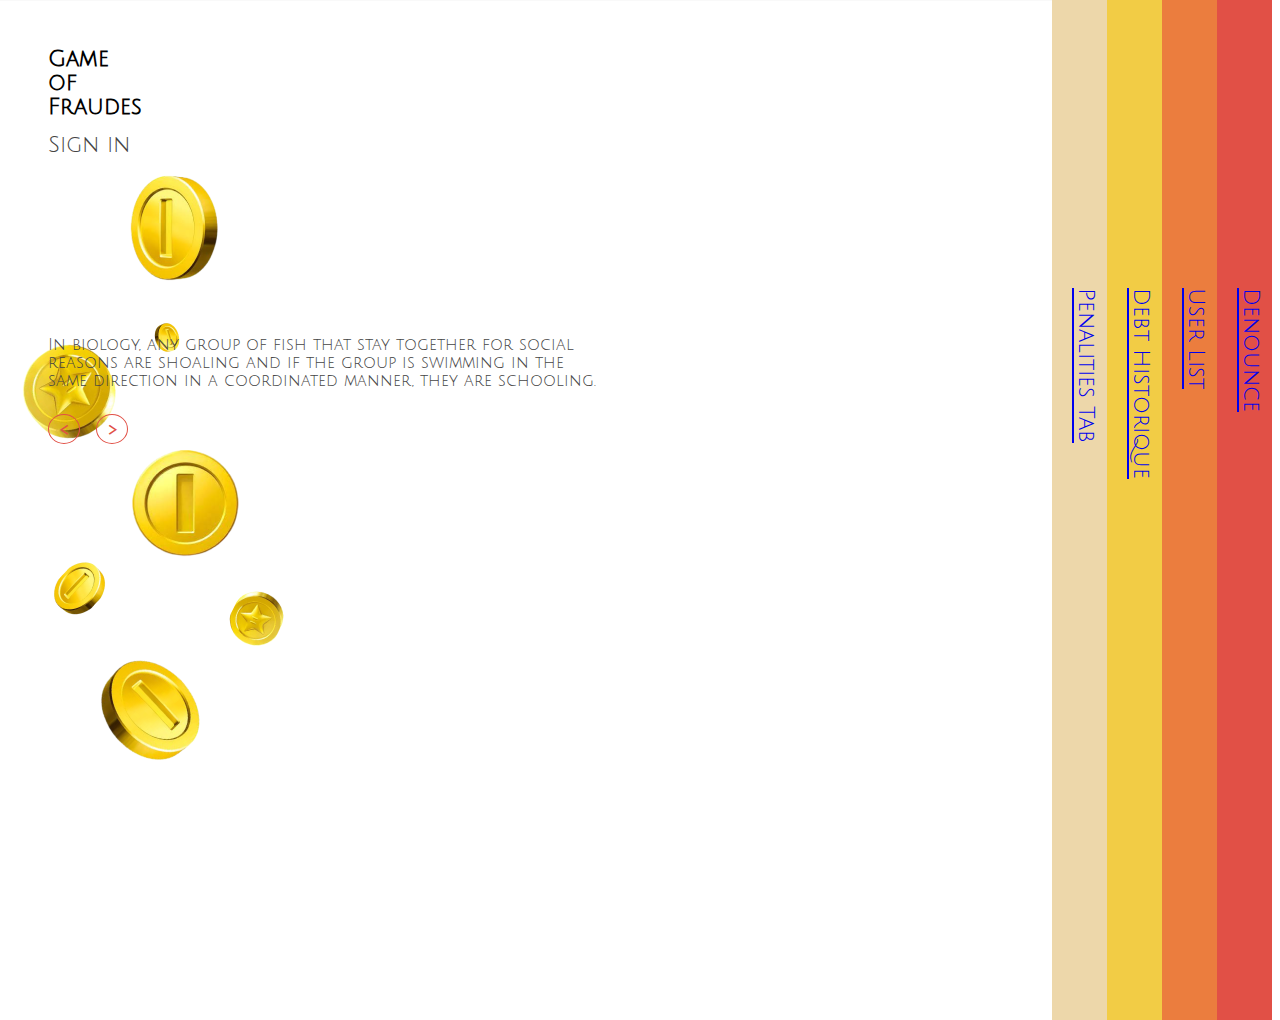
<file: index.html>
<!DOCTYPE html>
<html lang="en">
<head>
    <meta charset="UTF-8">
    <meta name="viewport" content="width=device-width, initial-scale=1.0">
    <link rel="stylesheet" href="styles.css">
    <link href='https://fonts.googleapis.com/css?family=Julius Sans One' rel='stylesheet'>
    <title>Inscription</title>
</head>
<body>

    <nav> <h1>Game<br> of<br> Fraudes</h1>
      <a href="#">Sign in</a>
    </nav>

    <section class="lp">
      <div class="lp__item text">
       
        <p>In biology, any group of fish that stay together for social reasons are shoaling and if the group is swimming in the same direction in a coordinated manner, they are schooling. </p>
        <div class="arrow">
          <a href="#" class="arrow__item"><</a>
            <a href="#" class="arrow__item">></a>
            </div>
        </div>
  
  
        <div class="lp__item stripe">
          <a href="gestion_penality.html" class="stripe__item">  <p class="text_slide"> Penalities Tab </p> </a>
          <a href="www.google.com" class="stripe__item">  <p class="text_slide"> Debt Historique </p> </a>
          <a href="www.google.com" class="stripe__item">  <p class="text_slide"> User List </p> </a>
          <a href="www.google.com" class="stripe__item">  <p class="text_slide"> Denounce </p> </a>
        </div>
  
        </section>

   

    </body>
    </html>
</file>
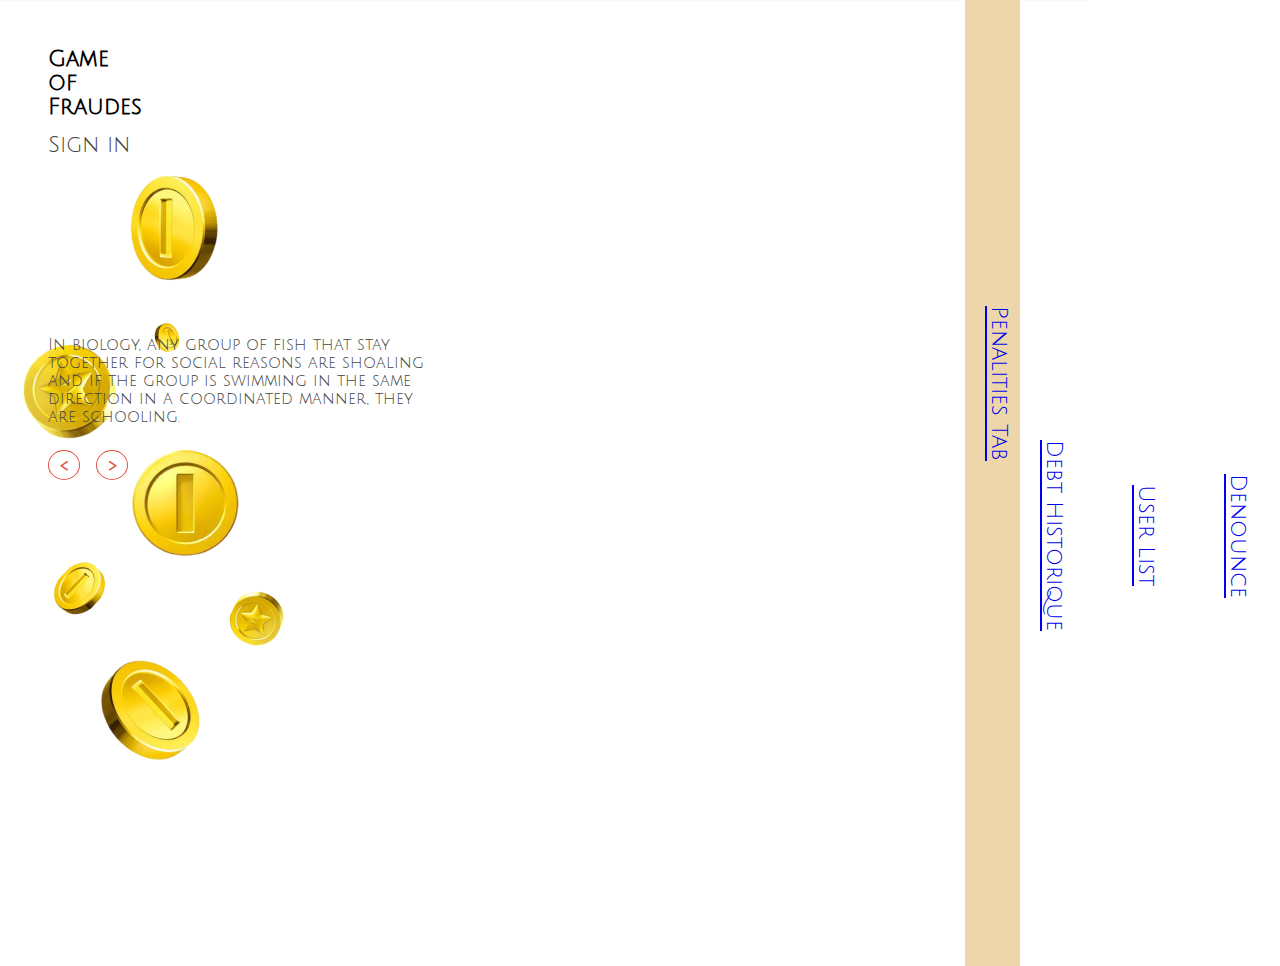
<file: gestion_penality.html>
<!DOCTYPE html>
<html lang="en">
<head>
    <meta charset="UTF-8">
    <meta name="viewport" content="width=device-width, initial-scale=1.0">
    <link rel="stylesheet" href="styles.css">
    <link href='https://fonts.googleapis.com/css?family=Julius Sans One' rel='stylesheet'>
    <title>Inscription</title>
</head>
<body>

    <nav> <h1>Game<br> of<br> Fraudes</h1>
      <a href="#">Sign in</a>
    </nav>

    <section class="lp">
      <div class="lp__item text">
       
        <p>In biology, any group of fish that stay together for social reasons are shoaling and if the group is swimming in the same direction in a coordinated manner, they are schooling. </p>
        <div class="arrow">
          <a href="#" class="arrow__item"><</a>
            <a href="#" class="arrow__item">></a>
            </div>
        </div>
  
  
        <div class="lp__item stripe">
          <a href="www.google.com" class="stripe__item">  <p class="text_slide"> Penalities Tab </p> </a>
        </section>
          <a href="www.google.com" class="stripe__item">  <p class="text_slide"> Debt Historique </p> </a>
          <a href="www.google.com" class="stripe__item">  <p class="text_slide"> User List </p> </a>
          <a href="www.google.com" class="stripe__item">  <p class="text_slide"> Denounce </p> </a>
        </div>
  
        
  
    </body>
    </html>
</file>
<file: styles.css>
* {
    font-family: 'Julius Sans One';font-size: 22px;
  }
  
  /*EXTEND*/
  .flex-center, .stripe, .arrow .arrow__item, body {
    display: flex;
    align-items: center;
    justify-content: center;
  }
  
  /*ELEMENTS*/
  body {
    background-image: url("Images/bg-piece.PNG");
    background-repeat: no-repeat;
  }
  
  nav {
    position: absolute;
    left: 48px;
    top: 32px;
  }
  nav a {
    color: #444;
    text-decoration: none;
    margin: 0 40px 0 0;
  }
  nav a:hover {
    text-decoration: underline;
  }
  
  .arrow {
    display: flex;
  }
  .arrow .arrow__item {
    color: #e15046;
    border: 1px solid #e15046;
    border-radius: 50%;
    font-weight: 600;
    text-decoration: none;
    text-align: center;
    margin: 0 16px 0 0;
    padding: 3px 3px 1px;
    height: 24px;
    width: 24px;
    display: block;
    transition: 0.3s ease;
  }
  .arrow .arrow__item:hover {
    color: #eb7d3e;
    border: 1px solid #eb7d3e;
    transform: scale(1.1);
  }
  
  /*LP*/
  .lp {
    margin-top: 200px;
    height: 100%;
    display: flex;
    flex-direction: row;
  }

  /*TEXT*/
  .text {

    padding: 104px 304px 80px 40px;
    width: 65%;
  }
  .text h1 {
    color: #444;
    font-size: 64px;
    font-weight: 900;
    line-height: 1;
    margin: 40px 0 0;
  }
  .text p {
    color: #444;
    font-size: 16px;
    margin: 24px 40px 24px 0;
  }
  
  /*STRIPE*/
  .stripe {
    justify-content: flex-end;
    width: 35%;
  }

  .text_slide{    
    margin-top: 350px;
    writing-mode: vertical-rl;
    text-orientation: mixed;
  }

   .stripe .stripe__item {
    width: 2.5rem;
    height: 200%;
  }
  .stripe .stripe__item:nth-of-type(1) {
    background: #edd7aa;
    
  }
  .stripe .stripe__item:nth-of-type(2) {
    background: #f2cc45;
  }
  .stripe .stripe__item:nth-of-type(3) {
    background: #eb7d3e;
  }
  .stripe .stripe__item:nth-of-type(4) {
    background: #e15046;
  }
  

  
  /*FISH*/
  .fish {
    position: absolute;
    top: 0;
    left: 50%;
    width: 400px;
    height: 600px;
  }
  .fish .fish__item {
    background: url("https://cdn.pixabay.com/photo/2015/06/06/19/03/goldfish-799744_1280.png") no-repeat center center;
    background-size: cover;
    -webkit-transform: scaleX(-1);
    transform: scaleX(-1);
  }
  .fish .fish__item-sm {
    width: 80px;
    height: 80px;
    transform: scaleX(-1) rotate(40deg);
  }
  .fish .fish__item-sm:nth-of-type(1) {
    width: 100px;
    height: 100px;
    transform: scaleX(-1) rotate(8deg);
    margin: 0 -32px;
  }
  .fish .fish__item-sm:nth-of-type(3) {
    margin: -88px 32px 0;
  }
  .fish .fish__item-sm:nth-of-type(5) {
    margin: -24px -64px 0;
    transform: scaleX(-1) rotate(56deg);
    height: 88px;
    width: 88px;
  }
  .fish .fish__item-md {
    width: 140px;
    height: 140px;
    margin: 32px;
    transform: scaleX(-1) rotate(16deg);
  }
  .fish .fish__item-lg {
    width: 240px;
    height: 240px;
    margin: 0 80px;
  }
</file>
